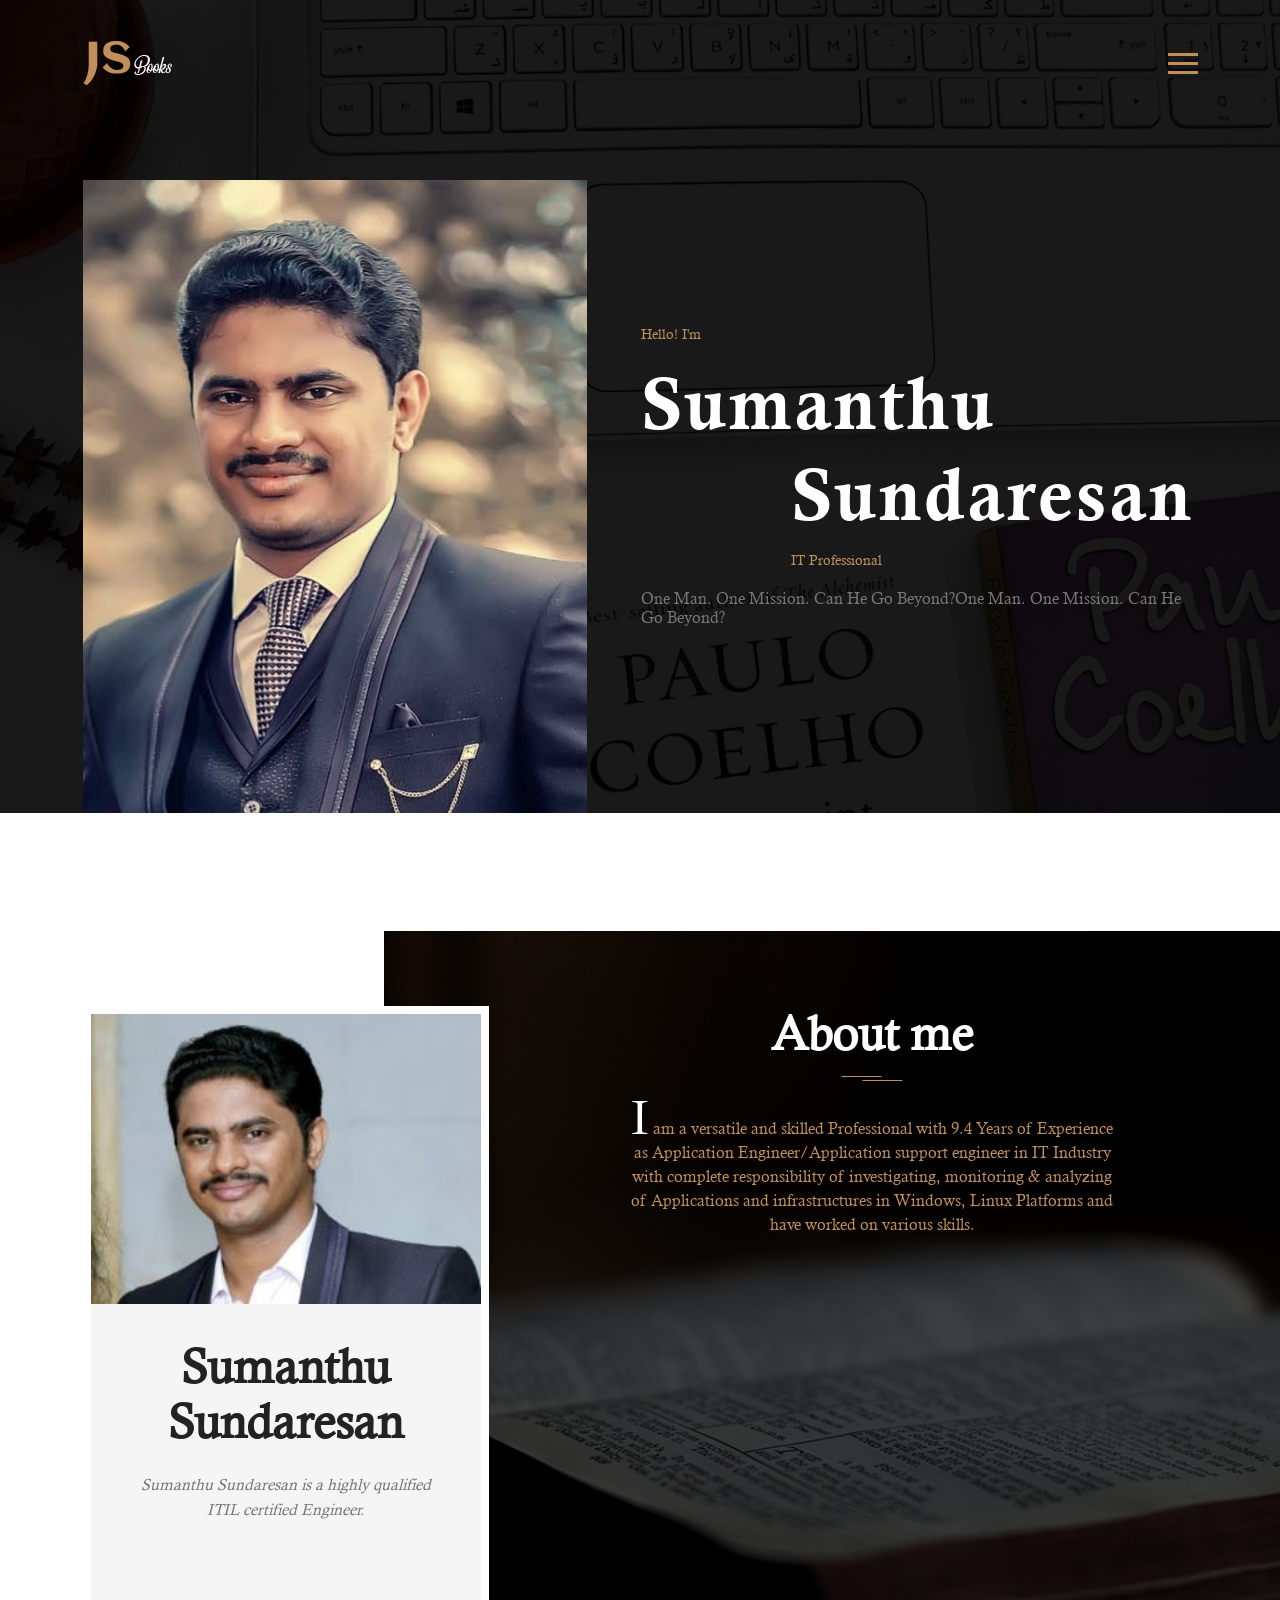
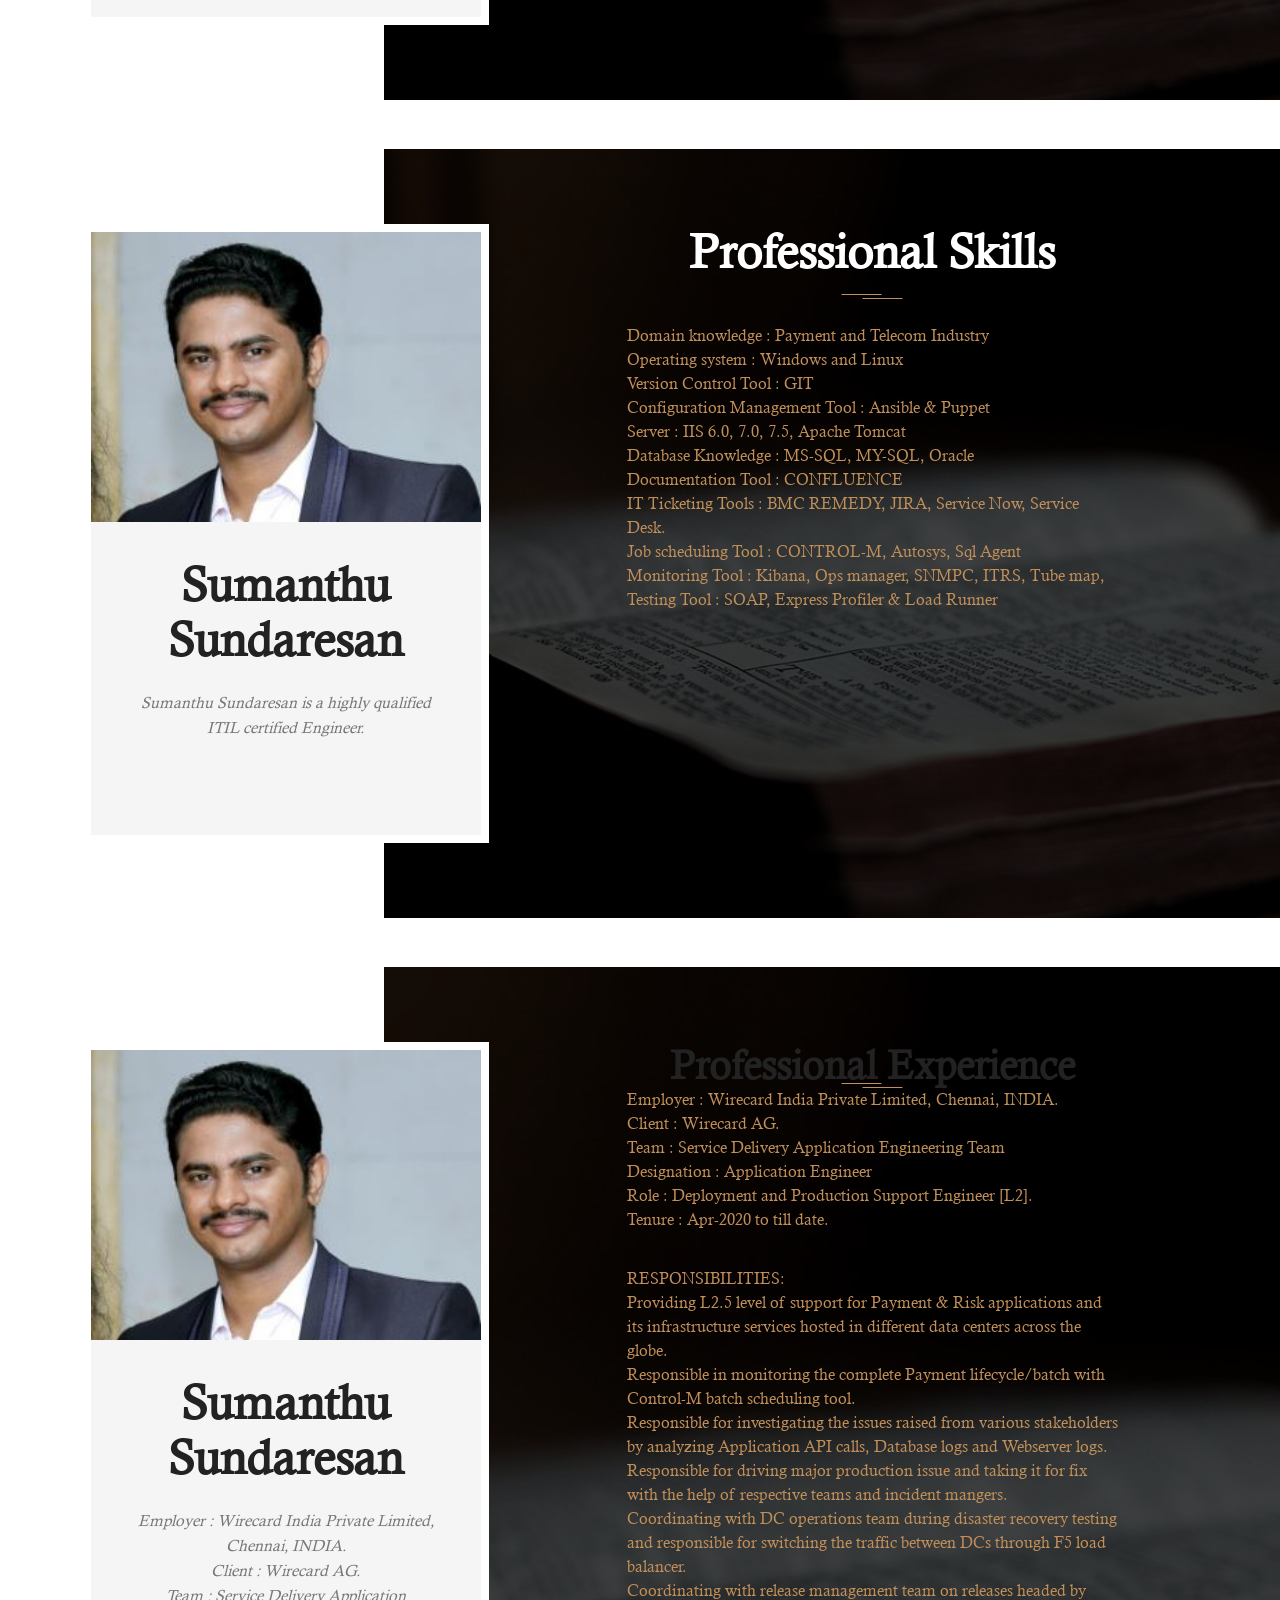
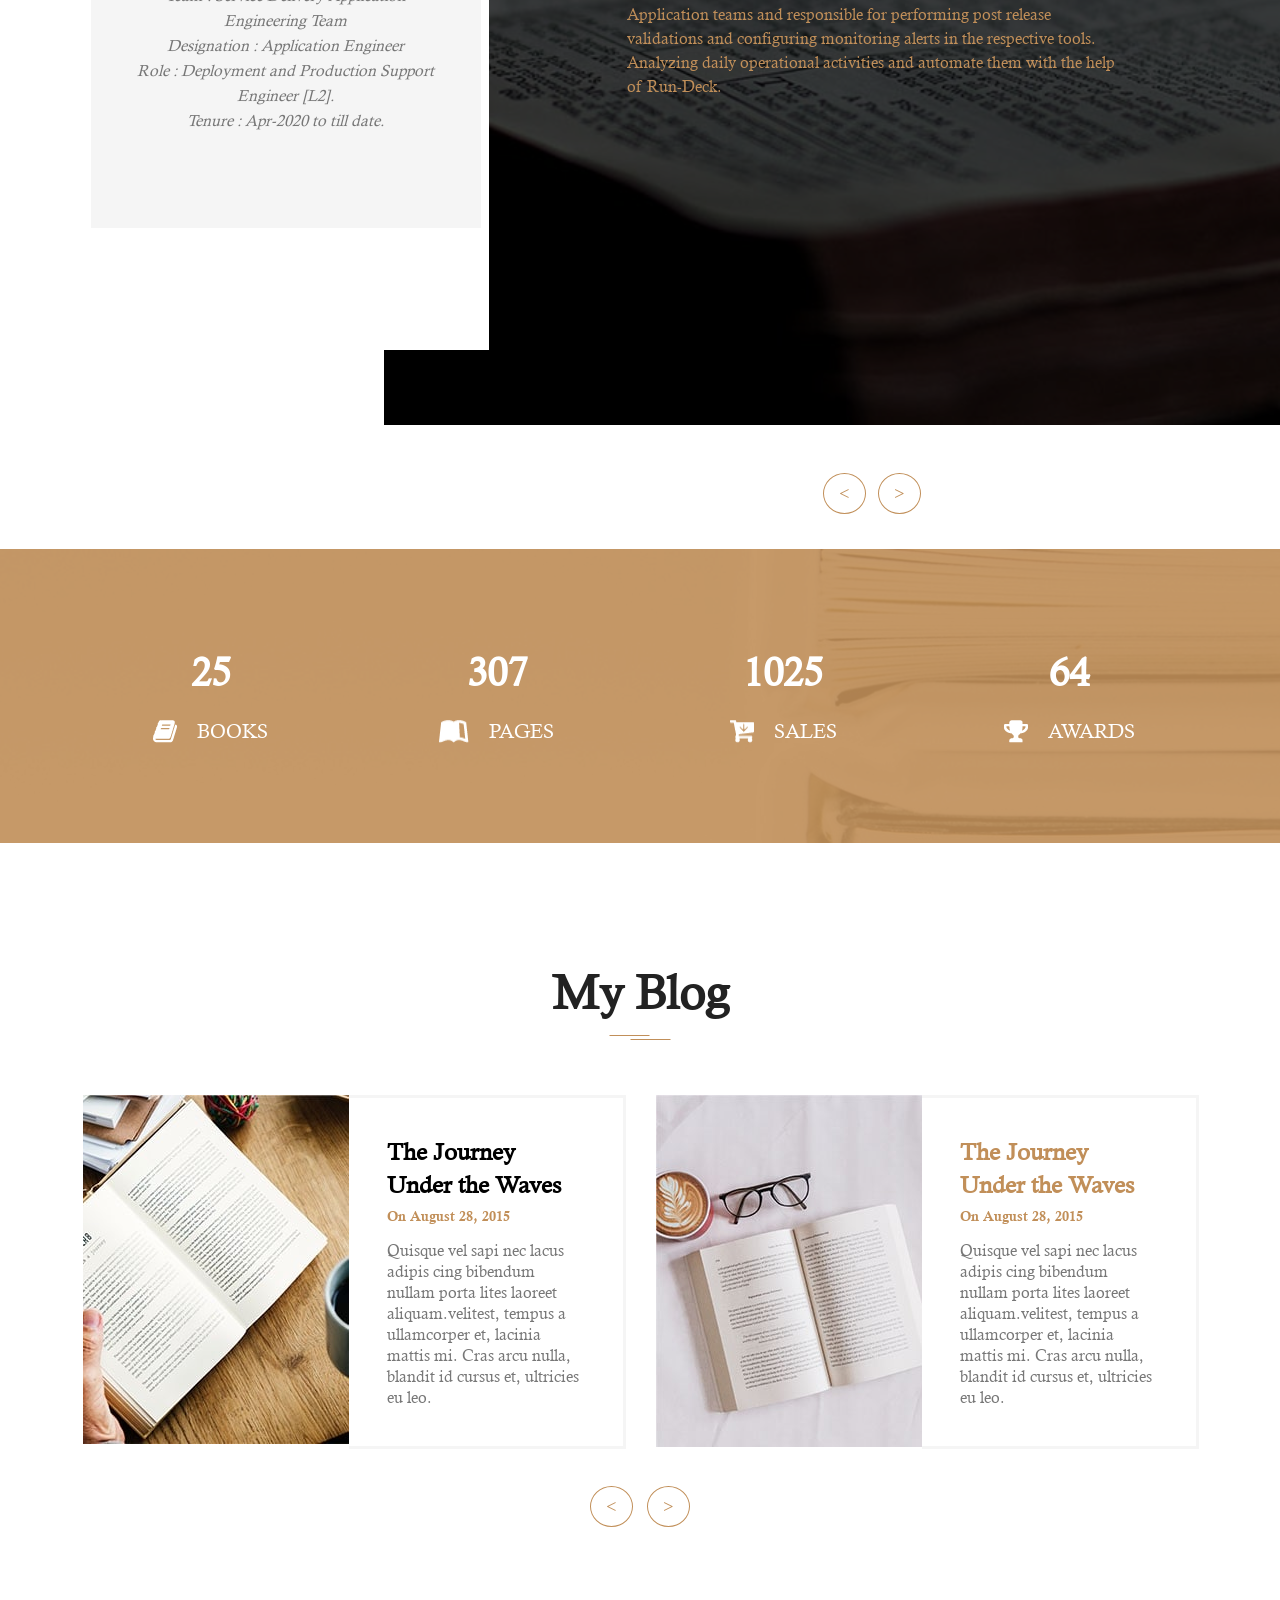
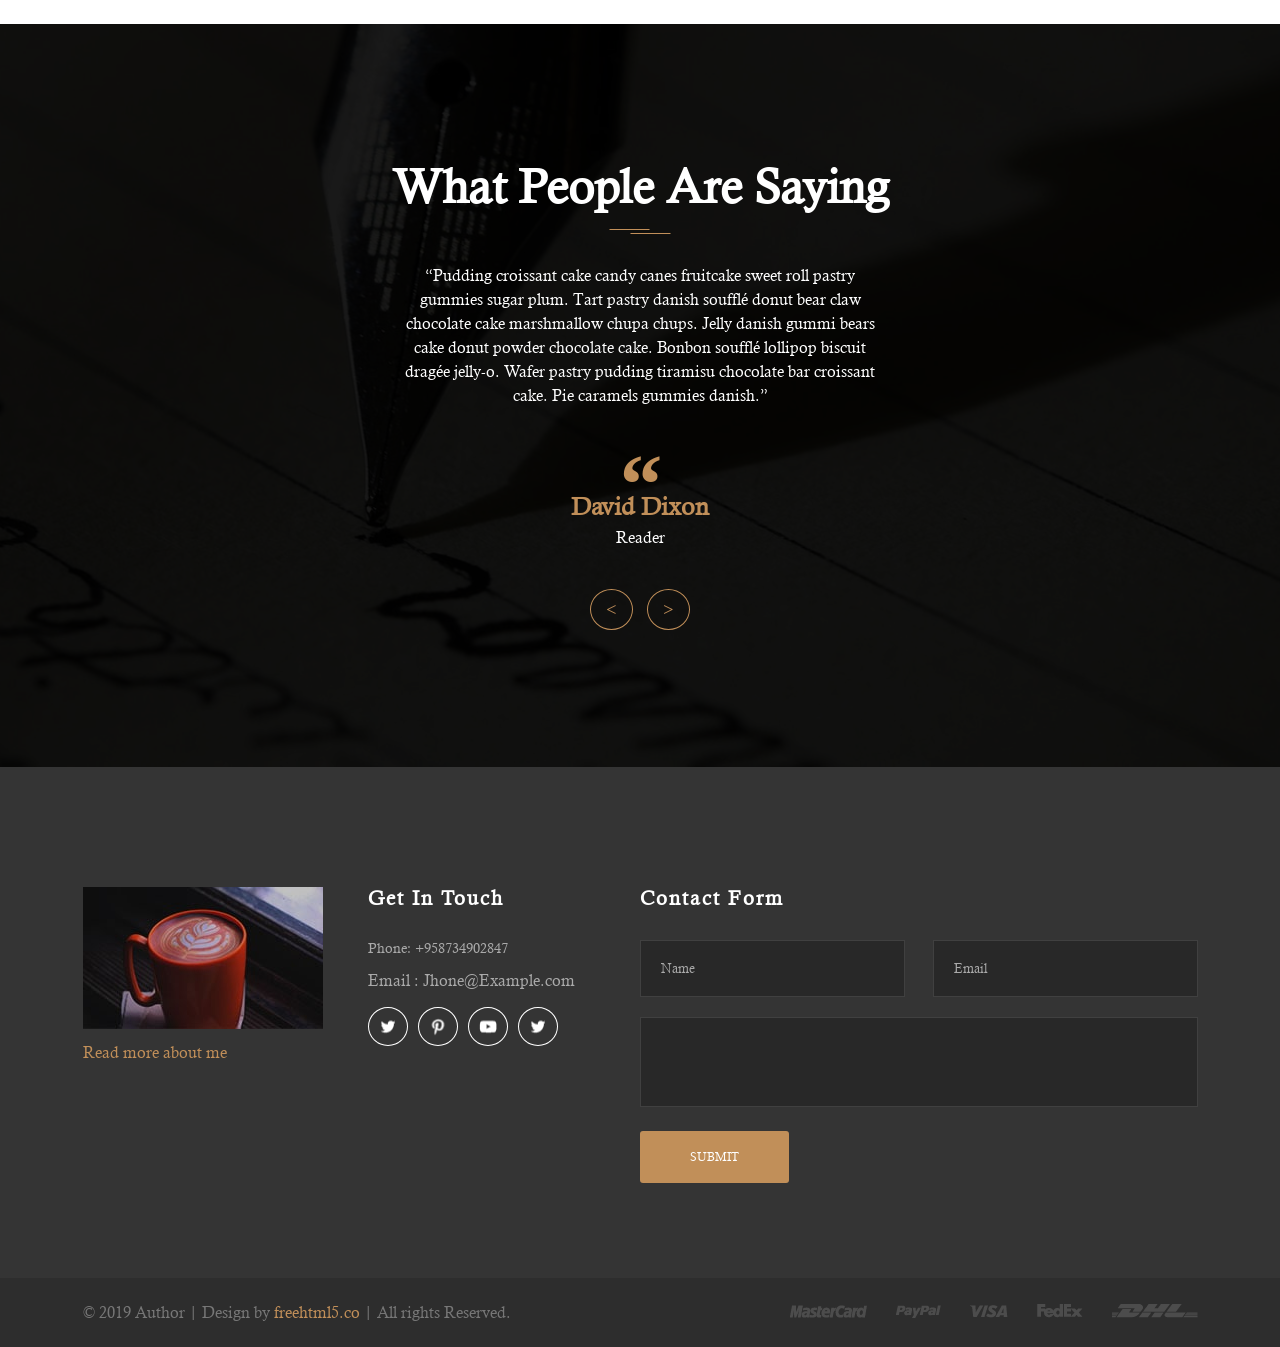
<file: index.html>
﻿<!doctype html>
<!--
	Author by FreeHTML5.co
	Twitter: https://twitter.com/fh5co
	Facebook: https://fb.com/fh5co
	URL: https://freehtml5.co
-->
<html lang="en">
<head>
	<!-- Required meta tags -->
	<meta charset="utf-8">
	<meta name="viewport" content="width=device-width, initial-scale=1, shrink-to-fit=no">
	<link rel="stylesheet" href="css/style.css">
	<link rel="stylesheet" href="css/slick.css">
	<title>Author</title>
</head>
<body>

	<!-- Navigation -->
	<nav class="site-navigation">
		<div class="site-navigation-inner site-container">
			<img src="./images/site-logo.png" alt="site logo">
			<div class="main-navigation">
				<ul class="main-navigation__ul">
					<li><a href="#">Who Am I</a></li>
					<li><a href="#">About Me</a></li>
					<li><a href="#">Professional Skills</a></li>
					<li><a href="#">Professional Experience</a></li>
					<li><a href="#">Achievements</a></li>
					<li><a href="#">Education Qualification</a></li>
					<li><a href="#">Personal Details</a></li>
				</ul>
			</div>
			<div id="myBtn" class="burger-container" onclick="myFunction(this)">
				<div class="bar1"></div>
				<div class="bar2"></div>
				<div class="bar3"></div>
			</div>
			<script>
				function myFunction(x) {
					x.classList.toggle("change");
				}
			</script>

		</div>
	</nav>
	<!-- Navigation end -->

	<!-- Top banner -->
	<section class="fh5co-top-banner">
		<div class="top-banner__inner site-container">
			<div class="top-banner__image">
				<img src="./images/top-banner-author.jpg" alt="author image">
			</div>
			<div class="top-banner__text">
				<div class="top-banner__text-up">
					<span class="brand-span">Hello! I'm</span>
					<h2 class="top-banner__h2">Sumanthu</h2>
				</div>
				<div class="top-banner__text-down">
					<h2 class="top-banner__h2">Sundaresan</h2>
					<span class="brand-span">IT Professional</span>
				</div>
				<p>One Man. One Mission. Can He Go Beyond?One Man. One Mission. Can He Go Beyond?</p>
				<!--<a href="#" class="brand-button">Read bio > </a>-->
			</div>
		</div>
	</section>
	<!-- Top banner end -->

	<!-- About me -->
	<section class="fh5co-about-me">
		<div class="about-me-inner site-container">
			<article class="portfolio-wrapper">
				<div class="portfolio__img">
					<img src="./images/about-me.jpg" class="about-me__profile" alt="about me profile picture">
				</div>
				<div class="portfolio__bottom">
					<div class="portfolio__name">
						<!--<span>S</span>-->
						<h2 class="universal-h2">Sumanthu Sundaresan</h2>
					</div>
					<!--<div class="portfolio__name">
						<span>S</span>
						<h2 class="universal-h2">undaresan</h2>
					</div>-->
				
					<p>Sumanthu Sundaresan is a highly qualified ITIL certified Engineer.</p>
				</div>
			</article>
			<div class="about-me__text">
					<div class="about-me-single-slide">
						<h2 class="universal-h2 universal-h2-bckg">About me</h2>
						<p><span>I</span> am a versatile and skilled Professional with 9.4 Years of Experience as Application Engineer/Application support engineer in IT Industry with complete responsibility of investigating, monitoring & analyzing of Applications and infrastructures in Windows, Linux Platforms and have worked on various skills.</p>

			</div>
		</div>
		<div class="about-me-bckg"></div>
	</section>
	<!-- About me end -->

	
	<!-- Professional Skills -->
	<section class="fh5co-about-me">
		<div class="about-me-inner site-container">
			<article class="portfolio-wrapper">
				<div class="portfolio__img">
					<img src="./images/about-me.jpg" class="about-me__profile" alt="about me profile picture">
				</div>
				<div class="portfolio__bottom">
					<div class="portfolio__name">
						<!--<span>S</span>-->
						<h2 class="universal-h2">Sumanthu Sundaresan</h2>
					</div>
					<!--<div class="portfolio__name">
						<span>S</span>
						<h2 class="universal-h2">undaresan</h2>
					</div>-->
				
					<p>Sumanthu Sundaresan is a highly qualified ITIL certified Engineer.</p>
				</div>
			</article>
			<div class="about-me__new">
					<div class="about-me-single-slide">
						<h2 class="universal-h2 universal-h2-bckg">Professional Skills</h2>
							<p>Domain knowledge 			: 	Payment and Telecom Industry 
							<br>Operating system	 		: 	Windows and Linux
							<br>Version Control Tool 		:	GIT 
							<br>Configuration Management Tool	: 	Ansible & Puppet 
							<br>Server 			 	: 	IIS 6.0, 7.0, 7.5, Apache Tomcat 
							<br>Database Knowledge			: 	MS-SQL, MY-SQL, Oracle 
							<br>Documentation Tool 			:     	CONFLUENCE
							<br>IT Ticketing Tools 			:	BMC REMEDY, JIRA, Service Now, Service Desk. 
							<br>Job scheduling Tool 		:  	CONTROL-M, Autosys, Sql Agent
							<br>Monitoring Tool			: 	Kibana, Ops manager, SNMPC, ITRS, Tube map,
							<br>Testing Tool			: 	SOAP, Express Profiler & Load Runner
							</p>

			</div>
		</div>
		<div class="about-me-bckg"></div>
	</section>
	<!-- Professional Skills -->

<!-- Professional Experience  -->
	<section class="fh5co-about-me">
		<div class="about-me-inner site-container">
			<article class="portfolio-wrapper">
				<div class="portfolio__img">
					<img src="./images/about-me.jpg" class="about-me__profile" alt="about me profile picture">
				</div>
				<div class="portfolio__bottom">
					<div class="portfolio__name">
						<!--<span>S</span>-->
						<h2 class="universal-h2">Sumanthu Sundaresan</h2>
					</div>
					<!--<div class="portfolio__name">
						<span>S</span>
						<h2 class="universal-h2">undaresan</h2>
					</div>-->
				
					<p> Employer		:	Wirecard India Private Limited, Chennai, INDIA.
							<br>Client		:	Wirecard AG.
							<br>Team		:	Service Delivery Application Engineering Team
							<br>Designation	:	Application Engineer
							<br>Role		:	Deployment and Production Support Engineer [L2].
							<br>Tenure		:	Apr-2020 to till date.</p>
				</div>
			</article>
			<div class="about-me__new">
				<div class="about-me-slider">
					<div class="about-me-single-slide">
						<h2 class="universal-h3 universal-h3-bckg">Professional Experience</h2>
			<p> Employer		:	Wirecard India Private Limited, Chennai, INDIA.
							<br>Client		:	Wirecard AG.
							<br>Team		:	Service Delivery Application Engineering Team
							<br>Designation	:	Application Engineer
							<br>Role		:	Deployment and Production Support Engineer [L2].
							<br>Tenure		:	Apr-2020 to till date.		</p>	

<p>RESPONSIBILITIES:

<br>Providing L2.5 level of support for Payment & Risk applications and its infrastructure services hosted in different data centers across the globe.
<br>Responsible in monitoring the complete Payment lifecycle/batch with Control-M batch scheduling tool.
<br>Responsible for investigating the issues raised from various stakeholders by analyzing Application API calls, Database logs and Webserver logs.
<br>Responsible for driving major production issue and taking it for fix with the help of respective teams and incident mangers.
<br>Coordinating with DC operations team during disaster recovery testing and responsible for switching the traffic between DCs through F5 load balancer.
<br>Coordinating with release management team on releases headed by Application teams and responsible for performing post release validations and configuring monitoring alerts in the respective tools.
<br>Analyzing daily operational activities and automate them with the help of Run-Deck.</p>

						
					</div>
					<div class="about-me-single-slide">
						<h2 class="universal-h3 universal-h3-bckg">Professional Experience </h2>
						<p><br>Employer	: 	Virtusa Consulting Pvt Ltd, Chennai, INDIA
<br>Client		:	Citi Bank
<br>Team		:	ICG –MHS 
<br>Designation	:	Team Lead	
<br>Role		:	Managing Daily activity of  L1.5 Support
<br>Tenure		:	May-2018 to Mar-2020.</p>

<p>RESPONSIBILITIES:

<br>Drives daily production activities with effective communication and leadership
<br>Work with other teams to identify improvement opportunities and ensure end-to-end success of the Incident Management process.
<br>Creates incident related performance analysis and reporting for review by IT management
<br>Scheduling a job using Autosys, Jill Validation and modification, Show Notes updation as per the requirement.
<br>Triggering a daily Batches in mainframe Z/OS
<br>Performing Promotion and Demotion activity as per the requirement.
<br>Performing Table creation and modification in SQL Database.
<br>Ensure that the incident management process is followed and that incident and problem records accurately reflect actions taken to restore service; and that changes to Configuration Items are recorded
<br>Minimize disruption to our business by efficiently identifying incident causes and determining the right course of actions leading to incident closure.
<br>Having weekly status call with the global clients.
<br>Take the lead role in service restoration, communication and root cause identification.
<br>Define key performance indicators and report appropriate incident metrics.
<br>Monitoring Incident Management team levels of performance against agreed quality standards and KPIs.
<br>Acting as point of escalation for any technical issues within team </p>

					</div>
				</div>
			</div>
		</div>
		<div class="about-me-bckg"></div>
	</section>
	<!-- Professional Experience  -->



	<!-- Counter -->
	<div class="fh5co-counter counters">
		<div class="counter-inner site-container">
			<div class="single-count">
				<span class="count" data-count="50">0</span>
				<div class="single-count__text">
					<img src="./images/counter-1.png" alt="counter icon">
					<p>Books</p>
				</div>
			</div>
			<div class="single-count">
				<span class="count" data-count="600">0</span>
				<div class="single-count__text">
					<img src="./images/counter-2.png" alt="counter icon">
					<p>Pages</p>
				</div>
			</div>
			<div class="single-count">
				<span class="count" data-count="2000">0</span>
				<div class="single-count__text">
					<img src="./images/counter-3.png" alt="counter icon">
					<p>Sales</p>
				</div>
			</div>
			<div class="single-count">
				<span class="count" data-count="125">0</span>
				<div class="single-count__text">
					<img src="./images/counter-4.png" alt="counter icon">
					<p>Awards</p>
				</div>
			</div>
		</div>
	</div>
	<!-- Counter -->

	<!-- Blog -->
	<section class="fh5co-blog">
		<div class="site-container">
			<h2 class="universal-h2 universal-h2-bckg">My Blog</h2>
			<div class="blog-slider blog-inner">
				<div class="single-blog">
					<div class="single-blog__img">
						<img src="./images/blog1.jpg" alt="blog image">
					</div>
					<div class="single-blog__text">
						<h4>The Journey Under the Waves</h4>
						<span>On August 28, 2015</span>
						<p>Quisque vel sapi nec lacus adipis cing bibendum nullam porta lites laoreet aliquam.velitest, tempus a ullamcorper et, lacinia mattis mi. Cras arcu nulla, blandit id cursus et, ultricies eu leo.</p>
					</div>
				</div>
				<div class="single-blog">
					<div class="single-blog__img">
						<img src="./images/blog2.jpg" alt="blog image">
					</div>
					<div class="single-blog__text">
						<h4>The Journey Under the Waves</h4>
						<span>On August 28, 2015</span>
						<p>Quisque vel sapi nec lacus adipis cing bibendum nullam porta lites laoreet aliquam.velitest, tempus a ullamcorper et, lacinia mattis mi. Cras arcu nulla, blandit id cursus et, ultricies eu leo.</p>
					</div>
				</div>
				<div class="single-blog">
					<div class="single-blog__img">
						<img src="./images/blog2.jpg" alt="blog image">
					</div>
					<div class="single-blog__text">
						<h4>The Journey Under the Waves</h4>
						<span>On August 28, 2015</span>
						<p>Quisque vel sapi nec lacus adipis cing bibendum nullam porta lites laoreet aliquam.velitest, tempus a ullamcorper et, lacinia mattis mi. Cras arcu nulla, blandit id cursus et, ultricies eu leo.</p>
					</div>
				</div>
			</div>
		</div>
	</section>
	<!-- Blog end -->

	<!-- Quotes -->
	<section class="fh5co-quotes">
		<div class="site-container">
			<div class="about-me-slider">
				<div>
					<h2 class="universal-h2 universal-h2-bckg">What People Are Saying</h2>
					<p>“Pudding croissant cake candy canes fruitcake sweet roll pastry gummies sugar plum. Tart pastry danish soufflé donut bear claw chocolate cake marshmallow chupa chups. Jelly danish gummi bears cake donut powder chocolate cake. Bonbon soufflé lollipop biscuit dragée jelly-o. Wafer pastry pudding tiramisu chocolate bar croissant cake. Pie caramels gummies danish.”</p>
					<img src="./images/quotes.svg" alt="quotes svg">
					<h4>David Dixon</h4>
					<p>Reader</p>
				</div>
				<div>
					<h2 class="universal-h2 universal-h2-bckg">What People Are Saying 2</h2>
					<p>“Pudding croissant cake candy canes fruitcake sweet roll pastry gummies sugar plum. Tart pastry danish soufflé donut bear claw chocolate cake marshmallow chupa chups. Jelly danish gummi bears cake donut powder chocolate cake. Bonbon soufflé lollipop biscuit dragée jelly-o. Wafer pastry pudding tiramisu chocolate bar croissant cake. Pie caramels gummies danish.”</p>
					<img src="./images/quotes.svg" alt="quotes svg">
					<h4>David Dixon</h4>
					<p>Reader</p>
				</div>
			</div>
		</div>
	</section>
	<!-- Quotes end -->



	<!-- Footer -->
	<footer class="site-footer">
		<div class="site-container">
			<div class="footer-inner">
				<div class="footer-info">
					<div class="footer-info__left">
						<img src="./images/footer-img.jpg" alt="about me image">
						<p>Read more about me</p>
					</div>
					<div class="footer-info__right">
						<h5>Get In Touch</h5>
						<p class="footer-phone">Phone: +958734902847</p>
						<p>Email : Jhone@Example.com</p>
						<div class="social-icons">
							<a href="#" target="_blank"><img src="./images/social-twitter.png" alt="social icon"></a>
							<a href="#" target="_blank"><img src="./images/social-pinterest.png" alt="social icon"></a>
							<a href="#" target="_blank"><img src="./images/social-youtube.png" alt="social icon"></a>
							<a href="#" target="_blank"><img src="./images/social-twitter.png" alt="social icon"></a>
						</div>
					</div>
				</div>
				<div class="footer-contact-form">
					<h5>Contact Form</h5>
					<form class="contact-form">
						<div class="contact-form__input">
							<input type="text" name="name" placeholder="Name">
							<input type="email" name="email" placeholder="Email">
						</div>
						<textarea></textarea>
						<input type="submit" name="submit" value="Submit" class="submit-button">
					</form>
				</div>
			</div>
		</div>
		<div class="footer-bottom">
			<div class="site-container footer-bottom-inner">
				<p>© 2019 Author | Design by <a href="https://freehtml5.co/" target="_blank">freehtml5.co</a> | All rights Reserved.</p>
				<div class="footer-bottom__img">
					<img src="./images/footer-mastercard.png" alt="footer image">
					<img src="./images/footer-paypal.png" alt="footer image">
					<img src="./images/footer-visa.png" alt="footer image">
					<img src="./images/footer-fedex.png" alt="footer image">
					<img src="./images/footer-dhl.png" alt="footer image">
				</div>
			</div>
		</div>
	</footer>
	<!-- Footer end -->

	<!-- Scripts -->
	<script src="js/jquery.min.js"></script>
	<script src="js/slick.min.js"></script>
	<script src="js/main.js"></script>

</body>
</html>
</file>
<file: css/style.css>
/*
 * Author by FreeHTML5.co
 * Twitter: https://twitter.com/fh5co
 * Facebook: https://fb.com/fh5co
 * URL: https://freehtml5.co
 */
/* Fonts */
@font-face {
  font-family: 'Calisto-MT';
  src: url(../fonts/Calisto-MT.ttf); }

@font-face {
  font-family: 'Calisto-MT-Italic';
  src: url(../fonts/Calisto-MT-Italic.ttf); }

@font-face {
  font-family: 'Calisto-MT-Bold';
  src: url(../fonts/Calisto-MT-Bold.ttf); }

/* Colors */
/* Universal style */
* {
  margin: 0;
  padding: 0;
  font-family: "Calisto-MT"; }

.site-container {
  width: 1115px;
  margin: 0 auto; }
  @media (max-width: 1250px) {
    .site-container {
      width: 90%; } }

.universal-h2 {
  font-size: 48px;
  text-align: center;
  color: #222; }
  @media (max-width: 1250px) {
    .universal-h2 {
      font-size: 38px; } }
  @media (max-width: 668px) {
    .universal-h2 {
      font-size: 30px; } }

.universal-h2-bckg {
  background-image: url("../images/double-line.svg");
  background-repeat: no-repeat;
  background-position: center bottom; }

/* Universal style end */
/* Includes */
.site-navigation {
  position: absolute;
  top: 4.6%;
  width: 100%;
  z-index: 2; }

.site-navigation-inner {
  display: flex;
  align-items: center;
  justify-content: space-between; }

.main-navigation {
  color: #fff;
  display: none;
  position: fixed;
  height: 100%;
  width: 100%;
  top: 0px;
  left: 0px;
  background: #000;
  opacity: 0.9; }
  .main-navigation .main-navigation__ul {
    position: absolute;
    top: 50%;
    left: 50%;
    transform: translate(-50%, -50%);
    padding: 3%;
    border: 2px solid #fff;
    border-radius: 7px;
    background-color: #c18f59; }
    .main-navigation .main-navigation__ul li {
      margin-bottom: 20px;
      list-style: none; }
    .main-navigation .main-navigation__ul a {
      color: #fff;
      font-size: 20px;
      font-weight: 600;
      text-decoration: none;
      text-transform: uppercase;
      transition: 0.3s ease; }
      .main-navigation .main-navigation__ul a:hover {
        color: #777; }
  @media (max-width: 1150px) {
    .main-navigation {
      opacity: 0.94; } }

/* Navigation burger */
.burger-container {
  cursor: pointer;
  z-index: 3; }

.bar1, .bar2, .bar3 {
  width: 30px;
  height: 3px;
  background-color: #c18f59;
  margin: 6px 0;
  transition: 0.4s; }

.change .bar1 {
  transform: rotate(-45deg) translate(-6px, 6px);
  background-color: #c18f59; }

.change .bar2 {
  opacity: 0;
  background-color: #c18f59; }

.change .bar3 {
  transform: rotate(45deg) translate(-6px, -7px);
  background-color: #c18f59; }

.stop-scroll {
  overflow: hidden; }

/* Navigation burger end */
.fh5co-top-banner {
  position: relative;
  display: flex;
  align-items: flex-end;
  background-image: url("../images/top-banner-bckg.jpg");
  background-position: center;
  background-size: cover; }
  .fh5co-top-banner::after {
    content: '';
    position: absolute;
    top: 0;
    left: 0;
    width: 100%;
    height: 100%;
    background-color: #000;
    opacity: 0.9; }
  .fh5co-top-banner .site-container {
    position: relative;
    z-index: 1; }
  @media (max-width: 1600px) {
    .fh5co-top-banner {
      padding-top: 180px; } }
  @media (max-width: 1250px) {
    .fh5co-top-banner {
      padding-top: 130px; } }
  @media (max-width: 520px) {
    .fh5co-top-banner {
      padding-top: 105px; } }
  @media (min-width: 1600px) {
    .fh5co-top-banner {
      min-height: 100vh; } }

.top-banner__inner {
  display: flex;
  align-items: center; }
  .top-banner__inner .top-banner__text {
    margin-left: 54px; }
    @media (max-width: 1250px) {
      .top-banner__inner .top-banner__text {
        width: 35%; } }
    @media (max-width: 768px) {
      .top-banner__inner .top-banner__text {
        width: 50%;
        margin-left: 20px; } }
    @media (max-width: 520px) {
      .top-banner__inner .top-banner__text {
        width: 65%;
        margin-bottom: 20px;
        margin-left: 0; } }
    .top-banner__inner .top-banner__text p {
      margin-bottom: 42px;
      color: #777; }
      @media (max-width: 768px) {
        .top-banner__inner .top-banner__text p {
          margin-bottom: 25px;
          font-size: 14px; } }
  .top-banner__inner .top-banner__h2 {
    font-size: 74px;
    letter-spacing: 3px;
    color: #fff;
    font-family: "Calisto-MT-Bold"; }
    @media (max-width: 1250px) {
      .top-banner__inner .top-banner__h2 {
        font-size: 50px; } }
    @media (max-width: 768px) {
      .top-banner__inner .top-banner__h2 {
        font-size: 35px; } }
  .top-banner__inner .top-banner__text-up .top-banner__h2 {
    margin-top: 15px; }
    @media (max-width: 768px) {
      .top-banner__inner .top-banner__text-up .top-banner__h2 {
        margin-top: 0; } }
  .top-banner__inner .top-banner__text-down {
    margin-bottom: 20px;
    padding-left: 27%; }
    .top-banner__inner .top-banner__text-down .top-banner__h2 {
      margin-bottom: 10px; }
      @media (max-width: 768px) {
        .top-banner__inner .top-banner__text-down .top-banner__h2 {
          margin-bottom: 0; } }
  .top-banner__inner .top-banner__image {
    font-size: 0; }
    @media (max-width: 1250px) {
      .top-banner__inner .top-banner__image {
        width: 50%; }
        .top-banner__inner .top-banner__image img {
          width: 100%; } }
    @media (max-width: 520px) {
      .top-banner__inner .top-banner__image {
        width: 65%;
        margin-bottom: 20px; } }
  @media (max-width: 520px) {
    .top-banner__inner {
      flex-direction: column; } }

.brand-span {
  font-size: 14px;
  color: #c18f59; }

.brand-button {
  display: inline-block;
  padding: 10px 20px;
  font-size: 11px;
  text-transform: uppercase;
  text-decoration: none;
  color: #c18f59;
  border: 1px solid #fff;
  transition: 0.3s ease; }
  .brand-button:hover, .brand-button:focus {
    color: #777; }

.fh5co-about-me {
  position: relative;
  margin: 193px 0 199px; }
  @media (max-width: 1250px) {
    .fh5co-about-me {
      margin: 150px 0; } }
  @media (max-width: 992px) {
    .fh5co-about-me {
      margin: 125px 0; } }

.about-me-bckg {
  position: absolute;
  background-image: url("../images/about-me-bckg.jpg");
  background-position: center;
  background-size: cover;
  height: 500px;
  top: -75px;
  right: 0;
  height: calc(100% + 150px);
  width: 70%;
  z-index: -1; }
  .about-me-bckg:after {
    content: '';
    position: absolute;
    top: 0;
    left: 0;
    width: 100%;
    height: 100%;
    background-color: #000;
    opacity: 0.7; }
  @media (max-width: 992px) {
    .about-me-bckg {
      width: 100%;
      padding-bottom: 15px; } }

.about-me-inner {
  display: flex;
  justify-content: space-between; }
  @media (max-width: 992px) {
    .about-me-inner {
      flex-direction: column;
      align-items: center; } }

.about-me-slider {
  position: relative; }
  .about-me-slider .slick-arrow {
    position: absolute;
    bottom: -18%; }
  .about-me-slider .slick-prev {
    left: 40%; }
    @media (max-width: 520px) {
      .about-me-slider .slick-prev {
        left: 34%; } }
  .about-me-slider .slick-next {
    right: 40%; }
    @media (max-width: 520px) {
      .about-me-slider .slick-next {
        right: 34%; } }

.span-arrow {
  padding: 10px 15px;
  cursor: pointer;
  color: #c18f59;
  border: 1px solid #c18f59;
  border-radius: 50%;
  transition: 0.3s ease; }
  .span-arrow:hover {
    color: #fff;
    border-color: #fff; }

.portfolio-wrapper {
  width: 390px;
  padding: 8px;
  text-align: center;
  background-color: #fff; }
  .portfolio-wrapper .portfolio__img {
    font-size: 0; }
    .portfolio-wrapper .portfolio__img img {
      width: 100%; }
  .portfolio-wrapper .portfolio__bottom {
    padding: 35px 0 95px;
    background-color: #f5f5f5; }
    @media (max-width: 992px) {
      .portfolio-wrapper .portfolio__bottom {
        padding: 25px 0; } }
  .portfolio-wrapper .portfolio__name {
    display: flex;
    justify-content: center;
    align-items: flex-start;
    margin-bottom: 23px; }
    @media (max-width: 992px) {
      .portfolio-wrapper .portfolio__name {
        margin-bottom: 10px; } }
    .portfolio-wrapper .portfolio__name span {
      font-size: 90px;
      line-height: 75px;
      color: #c18f59;
      font-family: "Calisto-MT-Bold"; }
      @media (max-width: 992px) {
        .portfolio-wrapper .portfolio__name span {
          font-size: 65px;
          line-height: 62px; } }
  .portfolio-wrapper p {
    padding: 0 10%;
    line-height: 25px;
    font-style: italic;
    color: #777; }
    @media (max-width: 620px) {
      .portfolio-wrapper p {
        font-size: 15px;
        line-height: 20px; } }
  @media (max-width: 992px) {
    .portfolio-wrapper {
      margin-bottom: 20px; } }
  @media (max-width: 620px) {
    .portfolio-wrapper {
      width: 250px; } }

.about-me__text {
  width: 44%;
  margin-right: 80px;
  text-align: center; }
  .about-me__text .universal-h2 {
    color: #fff;
    padding-bottom: 20px;
    margin-bottom: 25px; }
  .about-me__text p {
    margin-bottom: 35px;
    line-height: 24px;
    color: #c18f59; }
    .about-me__text p span {
      font-size: 48px;
      color: #fff; }
    @media (max-width: 620px) {
      .about-me__text p {
        margin-bottom: 20px;
        font-size: 14px;
        line-height: 19px; } }
  .about-me__text h4 {
    margin-bottom: 7px;
    font-size: 25px;
    color: #c18f59; }
  .about-me__text .p-white {
    margin-bottom: 0;
    color: #fff; }
  @media (max-width: 1250px) {
    .about-me__text {
      width: 48%;
      margin-right: 40px; } }
  @media (max-width: 992px) {
    .about-me__text {
      width: 100%;
      margin-right: 0; } }

.slick-slide:focus {
  outline: none; }

.fh5co-books {
  margin-bottom: 122px; }
  .fh5co-books .universal-h2 {
    margin-bottom: 50px;
    padding-bottom: 20px; }
  .fh5co-books .books-brand-button {
    text-align: center; }
    .fh5co-books .books-brand-button .brand-button {
      font-size: 16px;
      text-transform: none;
      border-color: #c18f59; }
      .fh5co-books .books-brand-button .brand-button:hover {
        border-color: #777; }
  @media (max-width: 1250px) {
    .fh5co-books {
      margin-bottom: 60px; } }

.books {
  display: flex;
  justify-content: space-between;
  flex-wrap: wrap;
  margin-bottom: 70px; }
  @media (max-width: 559px) {
    .books {
      justify-content: space-around; } }

.single-book {
  margin-bottom: 20px;
  text-align: center; }
  .single-book .single-book__img {
    position: relative;
    display: block;
    font-size: 0; }
    .single-book .single-book__img .single-book_download {
      opacity: 0;
      visibility: hidden;
      position: absolute;
      top: 0;
      left: 0;
      width: 100%;
      height: 100%;
      background-color: #000;
      transition: 0.3s ease; }
      .single-book .single-book__img .single-book_download img {
        position: absolute;
        left: 50%;
        top: 50%;
        transform: translate(-50%, -50%);
        z-index: 1; }
    .single-book .single-book__img:hover .single-book_download {
      visibility: visible;
      opacity: 0.7; }
  .single-book .single-book__title {
    margin: 19px 0 18px;
    font-size: 18px; }
  .single-book .single-book__price {
    font-size: 18px;
    font-weight: 600;
    font-style: italic;
    color: #c18f59; }
  @media (max-width: 1250px) {
    .single-book {
      margin-right: 10px; }
      .single-book:last-child {
        margin-right: 0; } }

.rating {
  margin-top: 8px;
  unicode-bidi: bidi-override;
  direction: rtl; }
  .rating span {
    font-size: 23px;
    color: #ffd200;
    cursor: pointer; }
  .rating > span:hover:before, .rating > span:hover ~ span:before {
    content: "\2605";
    position: absolute; }

.fh5co-counter {
  position: relative;
  margin-bottom: 122px;
  padding: 100px 0;
  background-image: url("../images/book-bckg.jpg");
  background-size: cover;
  background-position: center; }
  .fh5co-counter::after {
    content: '';
    position: absolute;
    top: 0;
    left: 0;
    width: 100%;
    height: 100%;
    background-color: #c18f59;
    opacity: 0.9; }
  .fh5co-counter .site-container {
    position: relative;
    z-index: 1; }
  @media (max-width: 850px) {
    .fh5co-counter {
      padding: 50px 0 20px;
      margin-bottom: 50px; } }

.counter-inner {
  display: flex;
  justify-content: space-between;
  flex-wrap: wrap; }

.single-count {
  width: 23%;
  text-align: center;
  color: #fff; }
  .single-count span {
    display: block;
    margin-bottom: 25px;
    font-size: 40px;
    font-weight: 900; }
  .single-count p {
    font-size: 20px;
    text-transform: uppercase; }
  @media (max-width: 850px) {
    .single-count {
      width: 48%;
      margin-bottom: 30px; }
      .single-count .count {
        font-size: 35px;
        margin-bottom: 15px; } }
  @media (max-width: 500px) {
    .single-count {
      width: 100%;
      padding-bottom: 10px;
      border-bottom: 1px solid #fff; } }

.single-count__text {
  display: flex;
  justify-content: center; }
  .single-count__text img {
    margin-right: 20px; }

.fh5co-blog {
  margin-bottom: 175px; }
  .fh5co-blog .universal-h2 {
    margin-bottom: 55px;
    padding-bottom: 20px; }
  @media (max-width: 620px) {
    .fh5co-blog {
      margin-bottom: 105px; } }

.blog-inner {
  display: flex;
  justify-content: space-between; }

.blog-slider .slick-slide {
  margin: 0 15px; }

.blog-slider .slick-list {
  margin: 0 -15px; }

.single-blog {
  display: flex !important; }
  .single-blog .single-blog__img {
    width: 50%;
    font-size: 0; }
  .single-blog .single-blog__text {
    width: 50%;
    padding: 7%;
    border: 3px solid #f5f5f5;
    border-left: 0; }
    .single-blog .single-blog__text h4 {
      margin-bottom: 5px;
      font-size: 24px;
      line-height: 33px; }
    .single-blog .single-blog__text span {
      display: block;
      margin-bottom: 15px;
      font-size: 14px;
      color: #c18f59;
      font-family: "Calisto-MT-Bold"; }
    .single-blog .single-blog__text p {
      color: #777;
      line-height: 21px; }
    @media (max-width: 992px) {
      .single-blog .single-blog__text {
        padding: 5%; }
        .single-blog .single-blog__text h4 {
          margin-bottom: 3px;
          font-size: 20px;
          line-height: 24px; }
        .single-blog .single-blog__text p {
          font-size: 14px;
          line-height: 19px; } }
    @media (max-width: 420px) {
      .single-blog .single-blog__text {
        padding: 3%; }
        .single-blog .single-blog__text h4 {
          font-size: 16px; }
        .single-blog .single-blog__text span {
          margin-bottom: 7px;
          font-size: 12px; }
        .single-blog .single-blog__text p {
          font-size: 13px;
          line-height: 16px; } }
  .single-blog:nth-child(even) h4 {
    color: #c18f59; }
  @media (max-width: 1250px) {
    .single-blog .single-blog__img img {
      width: 100%;
      height: 100%; } }

.blog-slider {
  position: relative; }
  .blog-slider .slick-arrow {
    position: absolute;
    bottom: -22%; }
  .blog-slider .slick-prev {
    left: 45.5%; }
    @media (max-width: 1250px) {
      .blog-slider .slick-prev {
        left: 40%; } }
    @media (max-width: 520px) {
      .blog-slider .slick-prev {
        left: 35%; } }
  .blog-slider .slick-next {
    right: 45.5%; }
    @media (max-width: 1250px) {
      .blog-slider .slick-next {
        right: 40%; } }
    @media (max-width: 520px) {
      .blog-slider .slick-next {
        right: 35%; } }
  .blog-slider .span-arrow:hover {
    color: #777;
    border-color: #777; }

.fh5co-quotes {
  position: relative;
  padding: 135px 0 172px;
  text-align: center;
  background-image: url("../images/quotes-bckg.jpg");
  background-position: center;
  background-size: cover; }
  .fh5co-quotes::after {
    content: '';
    position: absolute;
    top: 0;
    left: 0;
    width: 100%;
    height: 100%;
    background-color: #000;
    opacity: 0.9; }
  .fh5co-quotes .site-container {
    position: relative;
    z-index: 1; }
  .fh5co-quotes .universal-h2 {
    padding-bottom: 20px;
    margin-bottom: 30px;
    color: #fff !important; }
  .fh5co-quotes p {
    width: 43%;
    margin: 0 auto 45px;
    color: #fff;
    line-height: 24px; }
    @media (max-width: 620px) {
      .fh5co-quotes p {
        font-size: 14px;
        line-height: 19px; } }
  .fh5co-quotes img {
    margin: 0 auto 5px; }
  .fh5co-quotes h4 {
    margin-bottom: 5px;
    font-size: 25px;
    color: #c18f59; }
  .fh5co-quotes .slick-arrow {
    bottom: -8%; }
  .fh5co-quotes .slick-prev {
    left: 45.5%; }
    @media (max-width: 1150px) {
      .fh5co-quotes .slick-prev {
        left: 34%; } }
  .fh5co-quotes .slick-next {
    right: 45.5%; }
    @media (max-width: 1150px) {
      .fh5co-quotes .slick-next {
        right: 34%; } }
  @media (max-width: 1150px) {
    .fh5co-quotes {
      padding: 75px 0 95px; }
      .fh5co-quotes p {
        width: 90%; } }

.fh5co-social {
  position: relative;
  padding: 63px 0;
  background-image: url("../images/social-bckg.jpg");
  background-size: cover;
  background-position: center; }
  .fh5co-social::after {
    content: '';
    position: absolute;
    top: 0;
    left: 0;
    width: 100%;
    height: 100%;
    background-color: #c18f59;
    opacity: 0.9; }
  .fh5co-social .site-container {
    position: relative;
    z-index: 1; }
  @media (max-width: 620px) {
    .fh5co-social {
      padding: 40px 0; } }

.social {
  display: flex;
  justify-content: space-between;
  align-items: center; }
  .social h5 {
    font-size: 24px;
    color: #fff; }
  @media (max-width: 620px) {
    .social {
      flex-direction: column; } }

.social-icons a {
  position: relative;
  border: 1px solid white;
  border-radius: 50%;
  padding: 13px 23px;
  margin-right: 10px;
  transition: 0.3s ease; }
  .social-icons a:hover {
    background-color: #777;
    border-color: transparent; }

.social-icons img {
  position: absolute;
  left: 50%;
  top: 50%;
  transform: translate(-50%, -50%); }

@media (max-width: 620px) {
  .social-icons {
    margin: 35px 0; } }

.site-footer {
  padding-top: 120px;
  background-color: #343434; }
  @media (max-width: 1250px) {
    .site-footer {
      padding-top: 60px; } }

.footer-inner {
  display: flex;
  justify-content: space-between;
  padding-bottom: 95px; }
  .footer-inner h5 {
    margin-bottom: 30px;
    font-size: 20px;
    letter-spacing: 2px;
    color: #fff; }
  @media (max-width: 1250px) {
    .footer-inner {
      padding-bottom: 50px;
      flex-direction: column;
      align-items: center; } }

.footer-info {
  width: 50%;
  display: flex; }
  .footer-info .footer-info__left {
    margin-right: 45px; }
    .footer-info .footer-info__left img {
      margin-bottom: 10px; }
    .footer-info .footer-info__left p {
      color: #c18f59; }
    @media (max-width: 620px) {
      .footer-info .footer-info__left {
        margin-right: 0;
        margin-bottom: 20px; } }
  .footer-info .footer-info__right p {
    margin-bottom: 15px;
    color: #aaa; }
  .footer-info .footer-info__right .footer-phone {
    font-size: 14px; }
  .footer-info .footer-info__right .social-icons {
    margin-top: 27px; }
    .footer-info .footer-info__right .social-icons a {
      padding: 9px 19px; }
  @media (max-width: 1250px) {
    .footer-info {
      width: 100%;
      margin-bottom: 20px; } }
  @media (max-width: 620px) {
    .footer-info {
      flex-direction: column;
      align-items: center; } }

.footer-contact-form {
  width: 50%; }
  .footer-contact-form .contact-form__input {
    display: flex;
    justify-content: space-between;
    margin-bottom: 20px; }
    .footer-contact-form .contact-form__input input {
      width: 40%;
      padding: 20px;
      border: 1px solid #404040;
      background-color: #282828;
      color: #c18f59; }
      .footer-contact-form .contact-form__input input::placeholder {
        color: #aaa; }
      @media (max-width: 1250px) {
        .footer-contact-form .contact-form__input input {
          width: 45%; } }
      @media (max-width: 520px) {
        .footer-contact-form .contact-form__input input {
          width: 100%; } }
  .footer-contact-form textarea {
    box-sizing: border-box;
    height: 90px;
    width: 100%;
    margin-bottom: 20px;
    padding: 20px;
    border: 1px solid #404040;
    background-color: #282828;
    resize: none;
    color: #c18f59; }
  .footer-contact-form .submit-button {
    padding: 19px 50px;
    text-transform: uppercase;
    font-size: 12px;
    color: #fff;
    background-color: #c18f59;
    border: none;
    border-radius: 3px;
    cursor: pointer;
    transition: 0.3s ease; }
    .footer-contact-form .submit-button:hover {
      background-color: #777; }
  @media (max-width: 1250px) {
    .footer-contact-form {
      width: 100%; } }

.footer-bottom {
  padding: 25px 0;
  background-color: #2d2d2d; }

.footer-bottom-inner {
  display: flex;
  justify-content: space-between; }
  .footer-bottom-inner p {
    color: #777; }
  .footer-bottom-inner a {
    color: #c18f59;
    text-decoration: none;
    transition: 0.3s ease; }
    .footer-bottom-inner a:hover {
      color: #777; }
  .footer-bottom-inner .footer-bottom__img img {
    margin-right: 25px; }
    .footer-bottom-inner .footer-bottom__img img:last-child {
      margin-right: 0; }
  @media (max-width: 992px) {
    .footer-bottom-inner {
      flex-direction: column;
      align-items: center; }
      .footer-bottom-inner p {
        font-size: 14px;
        margin-bottom: 20px; } }
		
.about-me__new {
  width: 44%;
  margin-right: 80px;
  text-align: left; }
  .about-me__new .universal-h2 {
    color: #fff;
    padding-bottom: 20px;
    margin-bottom: 25px; }
  .about-me__new p {
    margin-bottom: 35px;
    line-height: 24px;
    color: #c18f59; }
    .about-me__new p span {
      font-size: 48px;
      color: #fff; }
    @media (max-width: 620px) {
      .about-me__new p {
        margin-bottom: 20px;
        font-size: 14px;
        line-height: 19px; } }
  .about-me__new h4 {
    margin-bottom: 7px;
    font-size: 25px;
    color: #c18f59; }
  .about-me__new .p-white {
    margin-bottom: 0;
    color: #fff; }
  @media (max-width: 1250px) {
    .about-me__new {
      width: 48%;
      margin-right: 40px; } }
  @media (max-width: 992px) {
    .about-me__new {
      width: 100%;
      margin-right: 0; } }
	  
	  /* Universal style */
* {
  margin: 0;
  padding: 0;
  font-family: "Calisto-MT"; }

.site-container {
  width: 1115px;
  margin: 0 auto; }
  @media (max-width: 1250px) {
    .site-container {
      width: 90%; } }

.universal-h3 {
  font-size: 40px;
  text-align: center;
  color: #222; }
  @media (max-width: 1250px) {
    .universal-h3 {
      font-size: 25px; } }
  @media (max-width: 668px) {
    .universal-h3 {
      font-size: 20px; } }

.universal-h3-bckg {
  background-image: url("../images/double-line.svg");
  background-repeat: no-repeat;
  background-position: center bottom; }

/* Universal style end */
</file>
